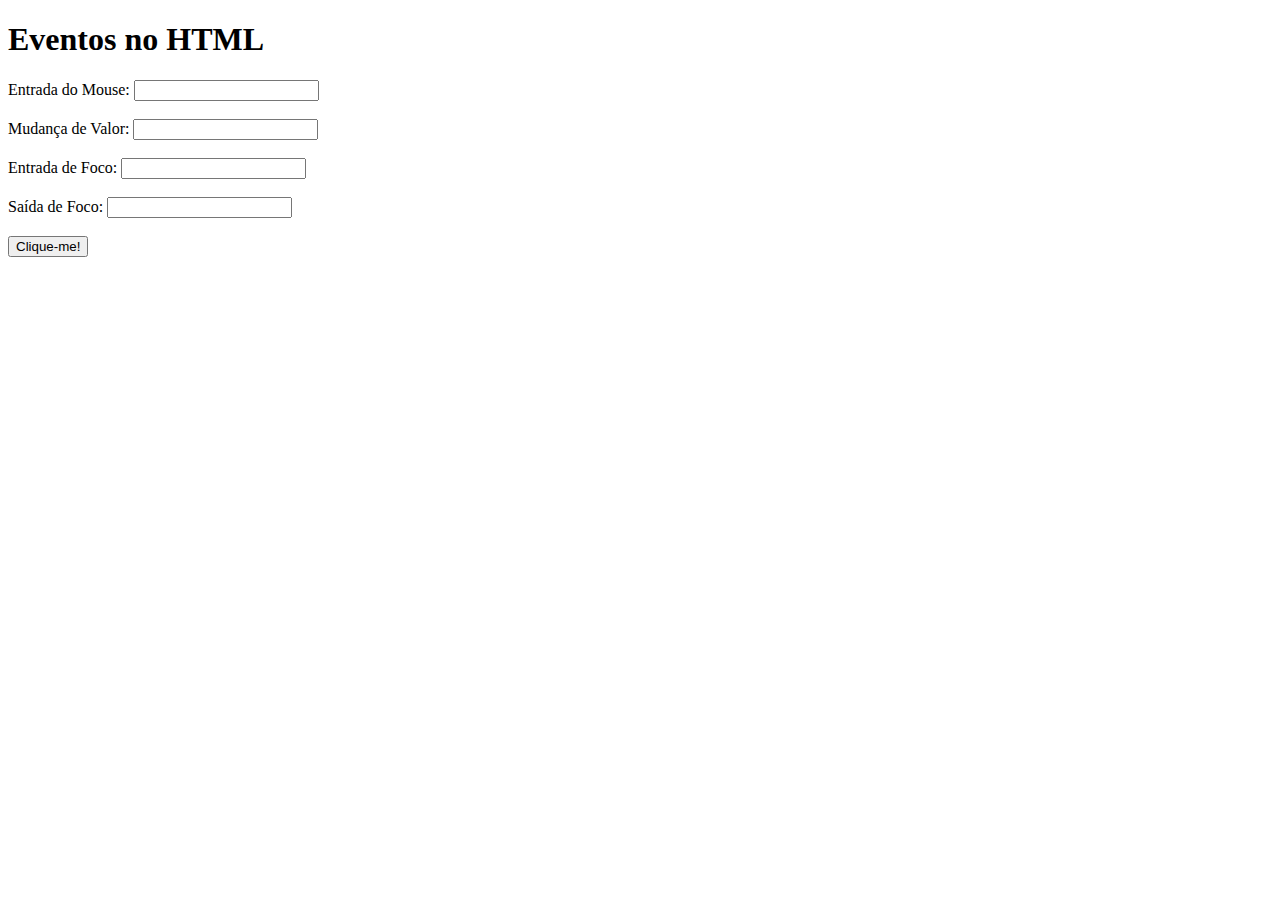
<file: 02-eventos/index.html>
<!DOCTYPE html>
<html lang="en">
<head>
  <meta charset="UTF-8">
  <meta http-equiv="X-UA-Compatible" content="IE=edge">
  <meta name="viewport" content="width=device-width, initial-scale=1.0">
  <title>Eventos no HTML</title>
</head>
<body>
  <h1>Eventos no HTML</h1>

  <div>
    <label for="onMouseEnter">Entrada do Mouse:</label>
    <input type="text" id="onMouseEnter" onmouseenter="onMouseEnter()">
  </div>
  <br>
  <div>
    <label for="onChange">Mudança de Valor:</label>
    <input type="text" id="onChange" onchange="console.log('mudança no valor')">
  </div>
  <br>
  <div>
    <label for="onFocus">Entrada de Foco:</label>
    <input type="text" id="onFocus" onfocus="console.log('foco no elemento')">
  </div>
  <br>
  <div>
    <label for="onBlur">Saída de Foco:</label>
    <input type="text" id="onBlur" onblur="console.log('Desfocar elemento')">
  </div>
  <br>
  <button onclick="onClick()">
    Clique-me!
  </button>

  <script src="./index.js"></script>
</body>
</html>
</file>
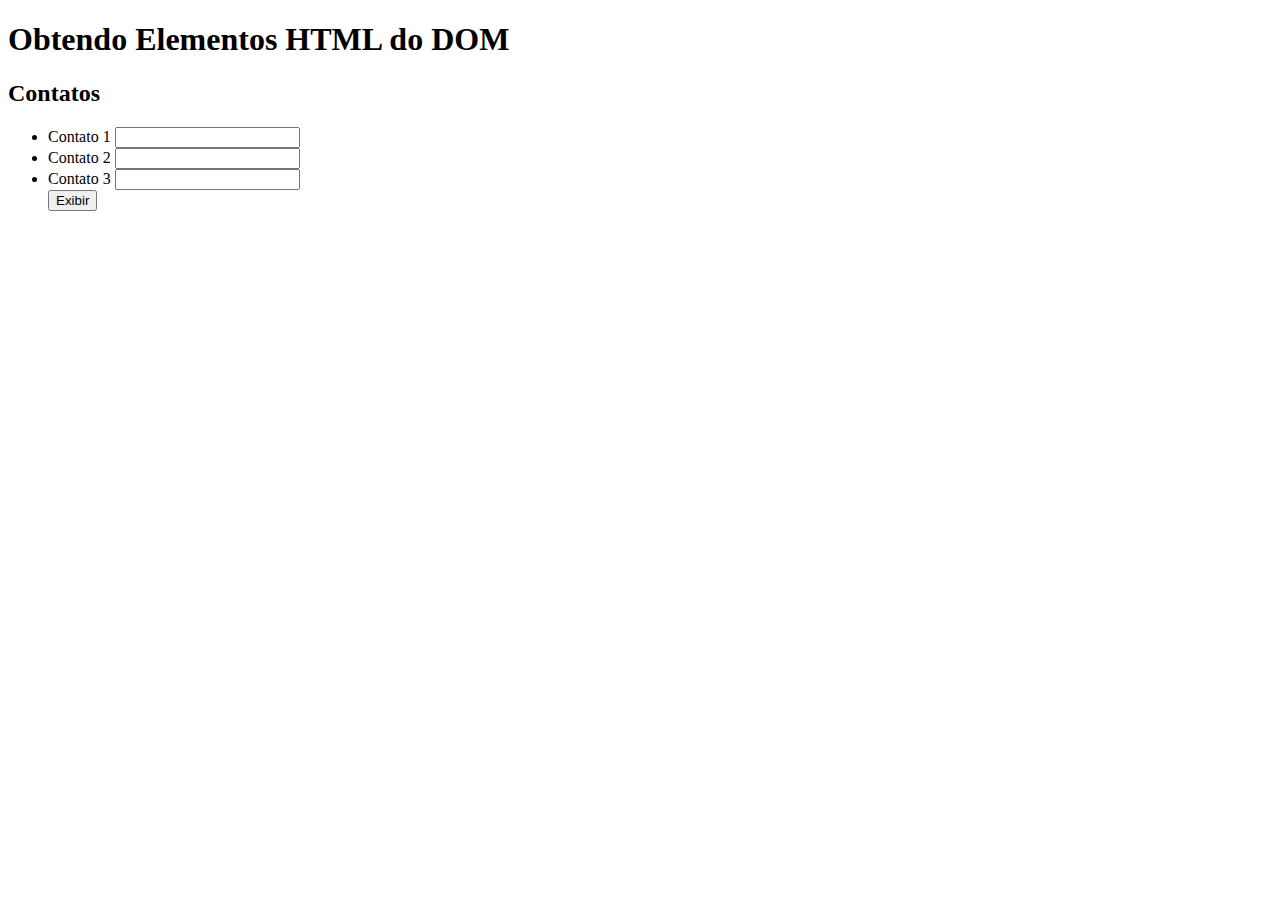
<file: 04-obtendo-elementos/index.html>
<!DOCTYPE html>
<html lang="en">
<head>
  <meta charset="UTF-8">
  <meta http-equiv="X-UA-Compatible" content="IE=edge">
  <meta name="viewport" content="width=device-width, initial-scale=1.0">
  <title>Obtendo Elementos HTML do DOM</title>
  <script src="./index.js"></script>
</head>
<body>
  <h1>Obtendo Elementos HTML do DOM</h1>

  <h2>Contatos</h2>
  
  <ul id="contact-list">
    <li>
      <label for="contact1">Contato 1</label>
      <input type="text" id="contact1" name="contact1" class="contact-input">
    </li>
    <li>
      <label for="contact2">Contato 2</label>
      <input type="text" id="contact2" name="contact2" class="contact-input">
    </li>
    <li>
      <label for="contact3">Contato 3</label>
      <input type="text" id="contact3" name="contact3" class="contact-input">
    </li>
    <button onclick="show()">
      Exibir
    </button>
  </ul>
</body>
</html>
</file>
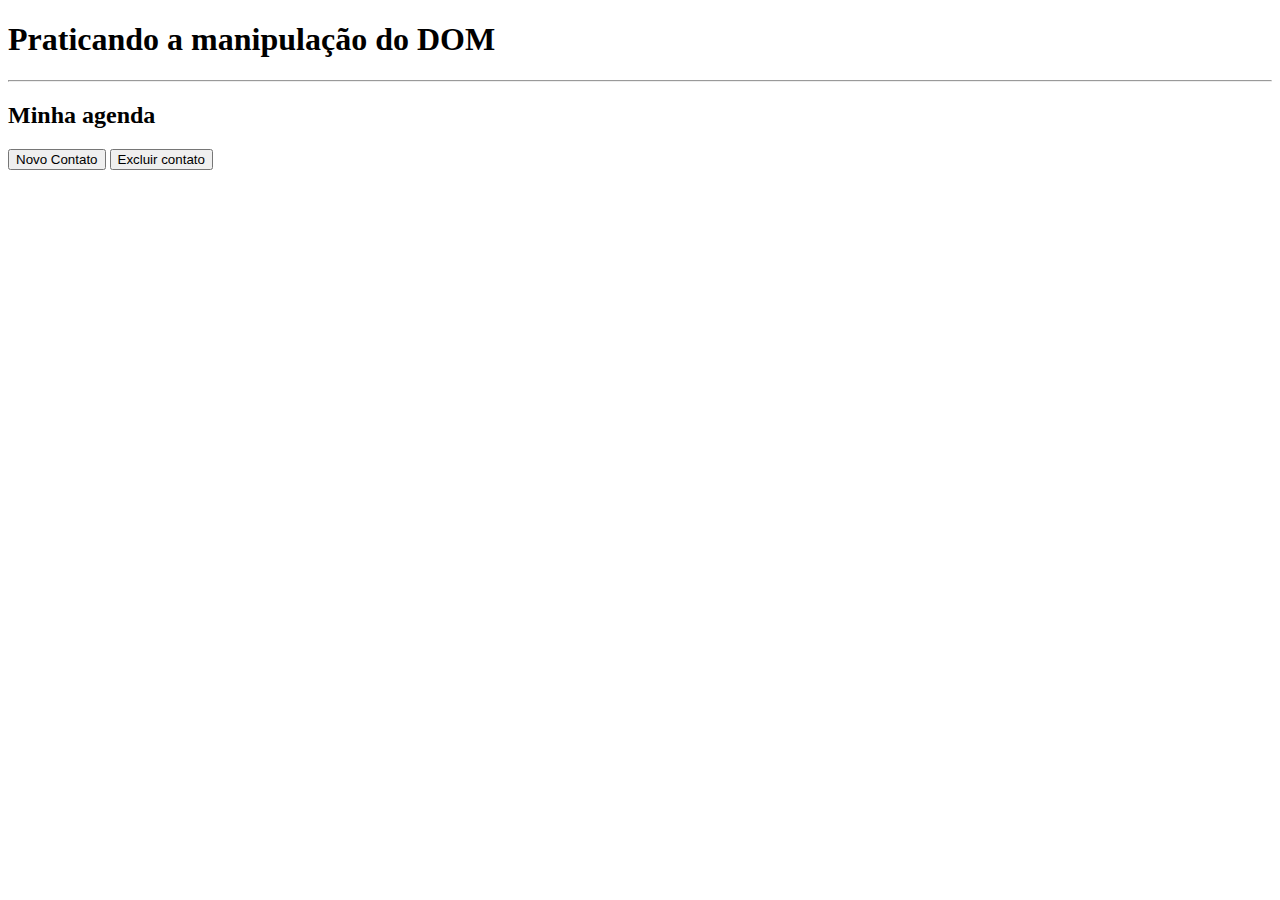
<file: 06-praticando-dom/index.html>
<!DOCTYPE html>
<html lang="en">
<head>
    <meta charset="UTF-8">
    <meta name="viewport" content="width=device-width, initial-scale=1.0">
    <title>Praticando a manipulação do dom</title>
    <script src="./index.js"></script>
</head>
<body>
    <h1>Praticando a manipulação do DOM</h1>
    <hr>

    <h2>Minha agenda</h2>
    
    <button onclick="addContact()">Novo Contato</button>
    <button onclick="removeContact()">Excluir contato</button>

    <section id="contacts-list"></section>
</body>
</html>
</file>
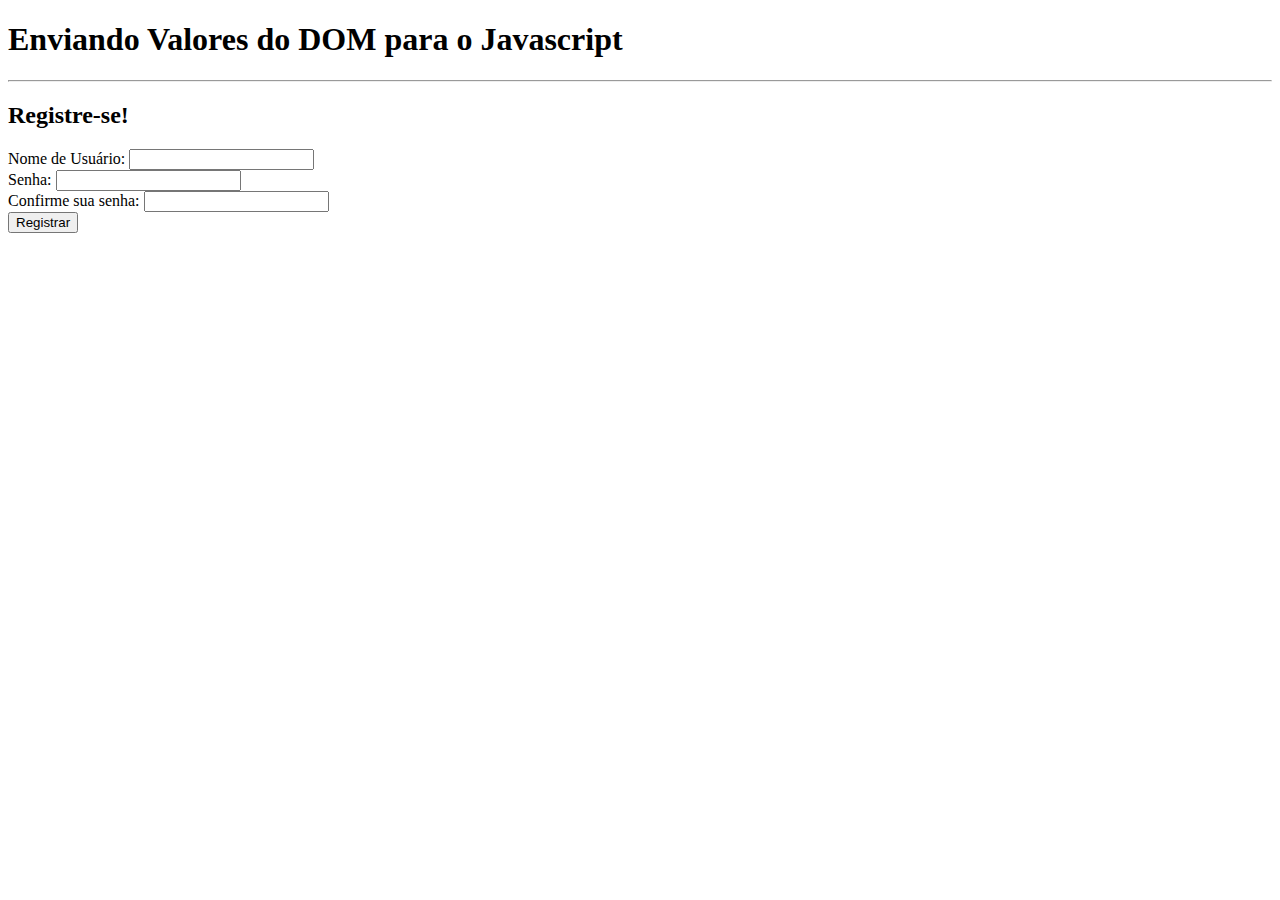
<file: 10-Enviando valores do DOM/index.html>
<!DOCTYPE html>
<html lang="en">
<head>
  <meta charset="UTF-8">
  <meta http-equiv="X-UA-Compatible" content="IE=edge">
  <meta name="viewport" content="width=device-width, initial-scale=1.0">
  <title>Enviando Valores do DOM para o Javascript</title>
  <script src="./index.js"></script>
</head>
<body>
  <h1>Enviando Valores do DOM para o Javascript</h1>
  <hr>

  <h2>Registre-se!</h2>
  <section>
    <label for="username">Nome de Usuário:</label>
    <input type="text" name="username" id="username">
    <br>
    <label for="password">Senha:</label>
    <input type="password" name="password" id="password">
    <br>
    <label for="passwordConfirmation">Confirme sua senha:</label>
    <input type="password" name="passwordConfirmation" id="passwordConfirmation">
    <br>
    <button onclick="register(this.parentNode)">Registrar</button>
  </section>
</body>

</html>
</file>
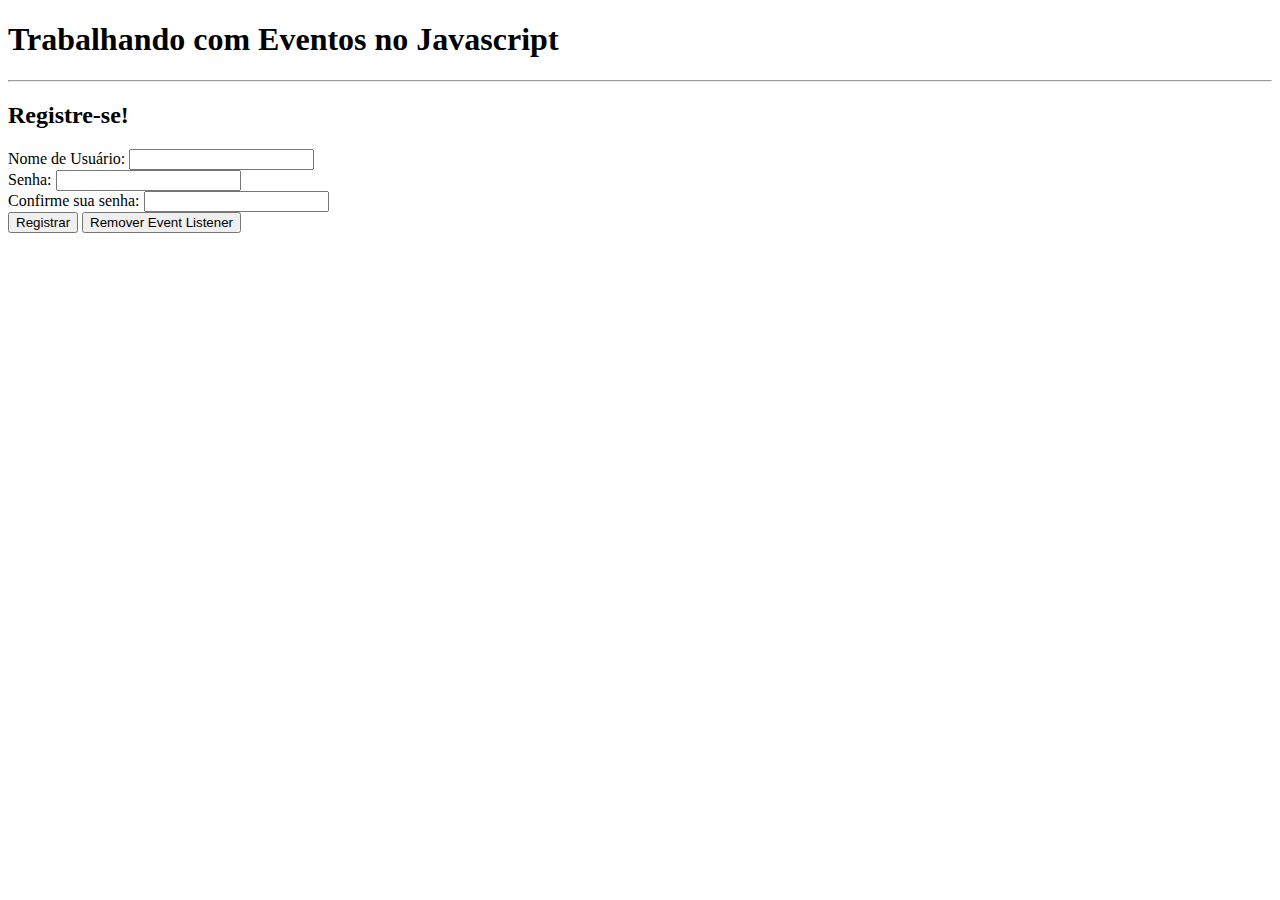
<file: 11-trabalhando com eventos/index.html>
<!DOCTYPE html>
<html lang="en">
<head>
  <meta charset="UTF-8">
  <meta http-equiv="X-UA-Compatible" content="IE=edge">
  <meta name="viewport" content="width=device-width, initial-scale=1.0">
  <title>Trabalhando com Eventos</title>
  <script src="./index.js" defer></script>
</head>
<body>
  <h1>Trabalhando com Eventos no Javascript</h1>
  <hr>

  <h2>Registre-se!</h2>
  <section>
    <label for="username">Nome de Usuário:</label>
    <input type="text" name="username" id="username">
    <br>
    <label for="password">Senha:</label>
    <input type="password" name="password" id="password">
    <br>
    <label for="passwordConfirmation">Confirme sua senha:</label>
    <input type="password" name="passwordConfirmation" id="passwordConfirmation">
    <br>
    <button id="register-button">Registrar</button>
    <button onclick="removeEvent()">Remover Event Listener</button>
  </section>
</body>
</html>
</file>
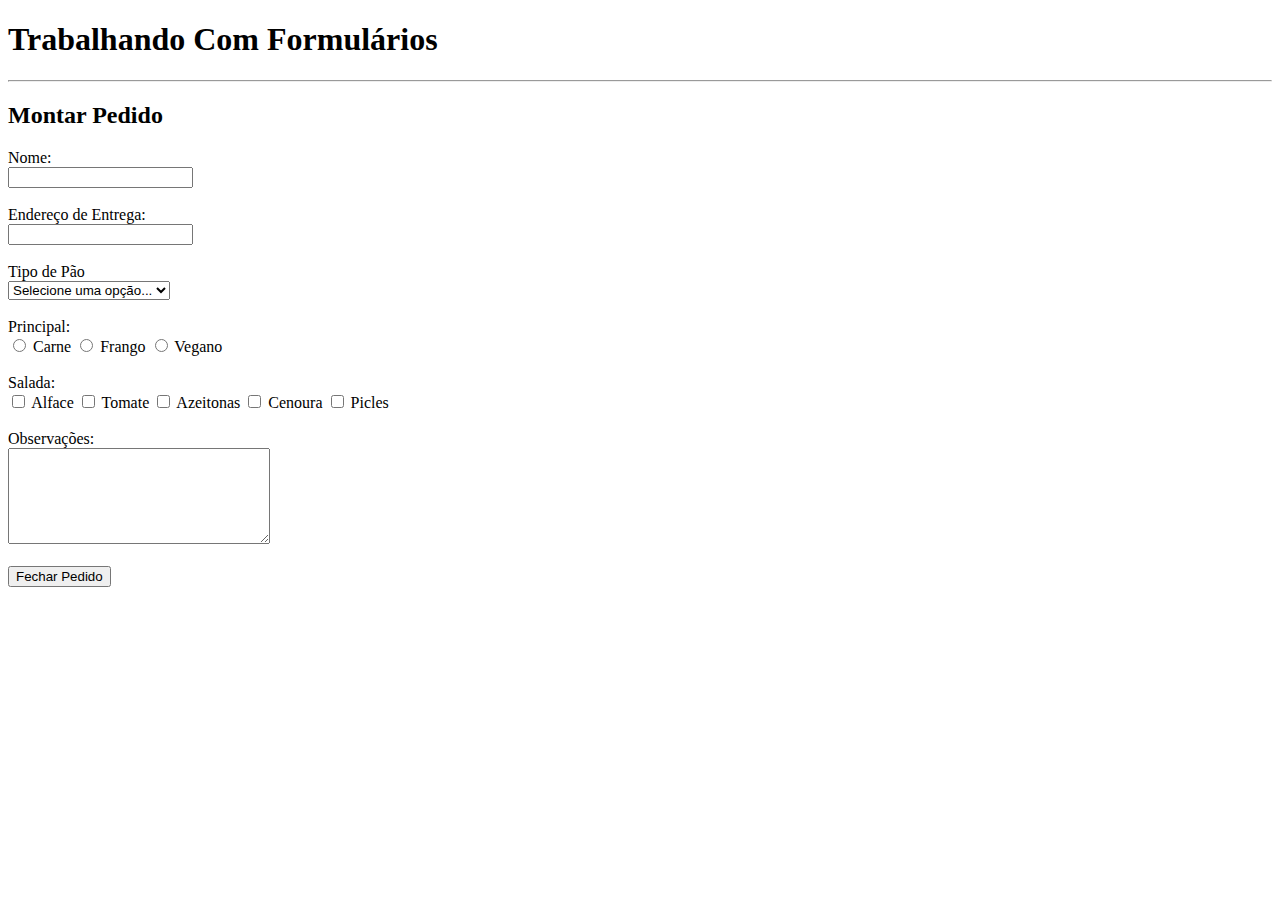
<file: 12-trabalhando-formularios/index.html>
<!DOCTYPE html>
<html lang="en">
<head>
  <meta charset="UTF-8">
  <meta http-equiv="X-UA-Compatible" content="IE=edge">
  <meta name="viewport" content="width=device-width, initial-scale=1.0">
  <title>Trabalhando Com Formulários</title>
  <script src="./index.js" defer></script>
</head>
<body>
  <h1>Trabalhando Com Formulários</h1>
  <hr>

  <h2>Montar Pedido</h2>

  <form id="orderForm">
    <label for="name">Nome:</label>
    <br>
    <input type="text" name="name" id="name">
    <br><br>

    <label for="address">Endereço de Entrega:</label>
    <br>
    <input type="text" name="address" id="address">
    <br><br>

    <label for="breadType">Tipo de Pão</label>
    <br>
    <select name="breadType" id="breadType">
      <option selected disabled>Selecione uma opção...</option>
      <option value="3 queijos">3 queijos</option>
      <option value="Parmesão e orégano">Parmesão e orégano</option>
      <option value="9 grãos">9 grãos</option>
      <option value="Italiano branco">Italiano branco</option>
      <option value="Granola salgada">Granola salgada</option>
      <option value="Manteiga temperada">Manteiga temperada</option>
    </select>
    <br><br>

    <label for="main">Principal:</label>
    <br>
    <input type="radio" name="main" id="main1" value="Carne">
    <label for="main1">Carne</label>
    <input type="radio" name="main" id="main2" value="Frango">
    <label for="main2">Frango</label>
    <input type="radio" name="main" id="main3" value="Vegano">
    <label for="main3">Vegano</label>
    <br><br>

    <label for="salad">Salada:</label>
    <br>
    <input type="checkbox" name="salad" id="salad1" value="Alface">
    <label for="salad1">Alface</label>
    <input type="checkbox" name="salad" id="salad2" value="Tomate">
    <label for="salad2">Tomate</label>
    <input type="checkbox" name="salad" id="salad3" value="Azeitonas">
    <label for="salad3">Azeitonas</label>
    <input type="checkbox" name="salad" id="salad4" value="Cenoura">
    <label for="salad4">Cenoura</label>
    <input type="checkbox" name="salad" id="salad5" value="Picles">
    <label for="salad5">Picles</label>
    <br><br>

    <label for="observations">Observações:</label>
    <br>
    <textarea name="observations" id="observations" cols="30" rows="6"></textarea>
    <br><br>

    <button type="submit">Fechar Pedido</button>
  </form>
</body>
</html>
</file>
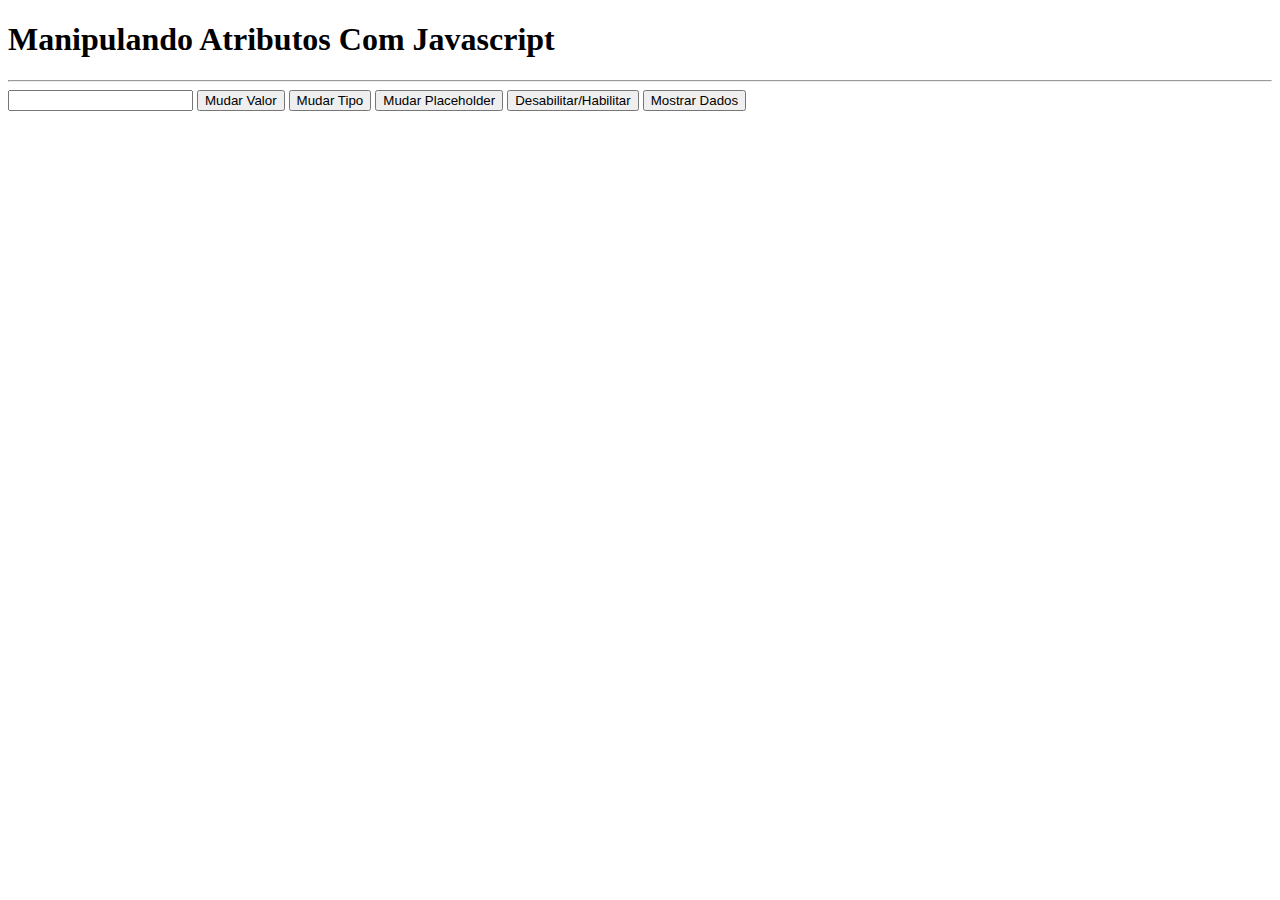
<file: 18-Manipulando atributos/index.html>
<!DOCTYPE html>
<html lang="en">
<head>
  <meta charset="UTF-8">
  <meta http-equiv="X-UA-Compatible" content="IE=edge">
  <meta name="viewport" content="width=device-width, initial-scale=1.0">
  <title>Manipulando Atributos Com Javascript</title>
  <script src="./index.js" defer></script>
</head>
<body>
  <h1>Manipulando Atributos Com Javascript</h1>
  <hr>

  <input type="text" name="input" id="input" data-something-else="Algum valor">

  <button id="value">Mudar Valor</button>
  <button id="type">Mudar Tipo</button>
  <button id="placeholder">Mudar Placeholder</button>
  <button id="disable">Desabilitar/Habilitar</button>
  <button id="data">Mostrar Dados</button>
</body>
</html>
</file>
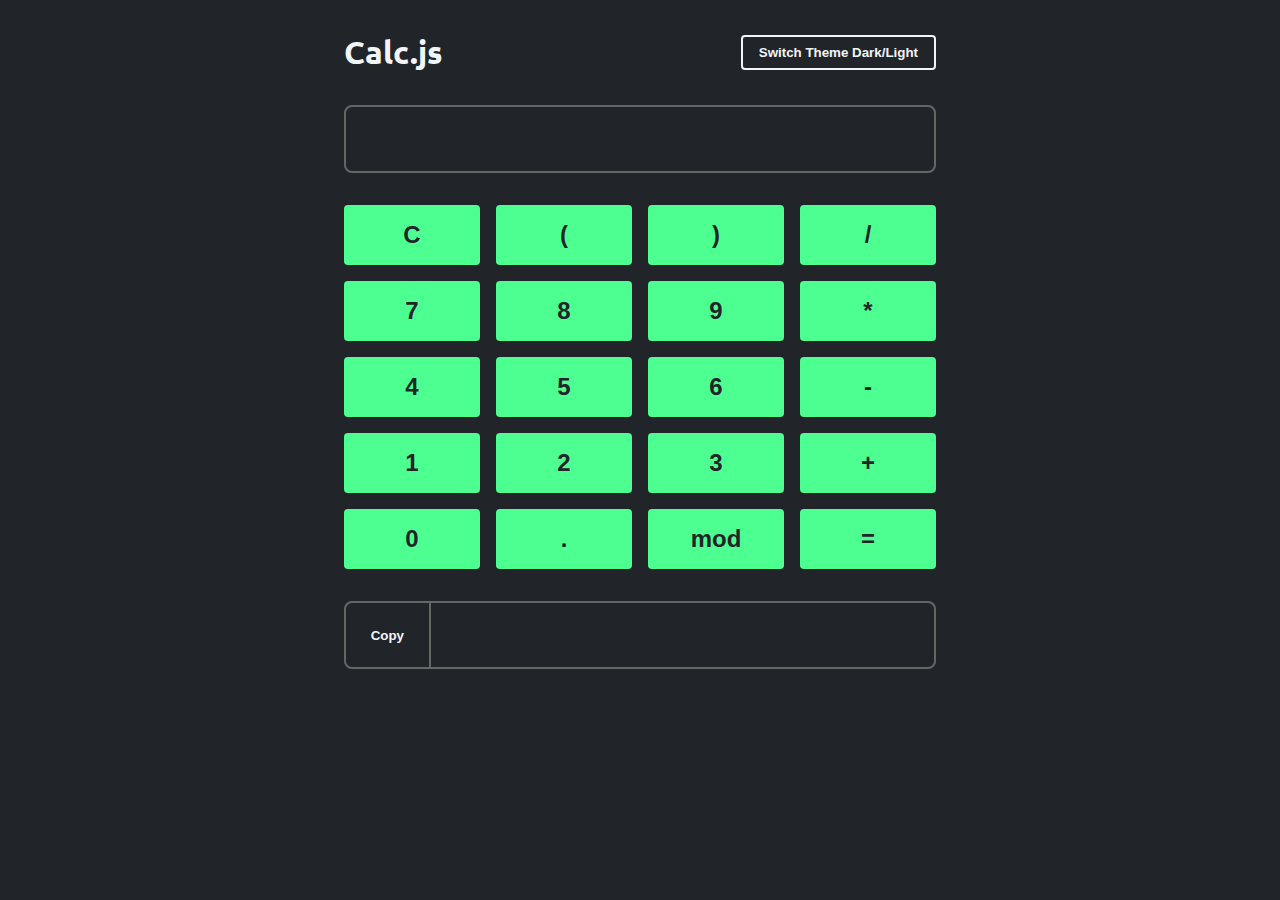
<file: 19-projeto-calc-js/index.html>
<!DOCTYPE html>
<html lang="en">
<head>
  <meta charset="UTF-8">
  <meta http-equiv="X-UA-Compatible" content="IE=edge">
  <meta name="viewport" content="width=device-width, initial-scale=1.0">
  <link rel="preconnect" href="https://fonts.googleapis.com">
  <link rel="preconnect" href="https://fonts.gstatic.com" crossorigin>
  <link href="https://fonts.googleapis.com/css2?family=Ubuntu:wght@400;700&display=swap" rel="stylesheet">
  <title>Projeto Prático Guiado 1</title>
  <link rel="stylesheet" href="style.css">
  <script src="./index.js" defer></script>
</head>
<body>
  <main data-theme="dark">
    <header class="flex align-center justify-between">
      <h1>Calc.js</h1>
      <button id="themeSwitcher">Switch Theme Dark/Light</button>
    </header>
    <input type="text" id="input">
    <div id="keys">
      <button id="clear">C</button>
      <button class="charKey" data-value=" ( ">(</button>
      <button class="charKey" data-value=" ) ">)</button>
      <button class="charKey" data-value=" / ">/</button>
      <button class="charKey" data-value="7">7</button>
      <button class="charKey" data-value="8">8</button>
      <button class="charKey" data-value="9">9</button>
      <button class="charKey" data-value=" * ">*</button>
      <button class="charKey" data-value="4">4</button>
      <button class="charKey" data-value="5">5</button>
      <button class="charKey" data-value="6">6</button>
      <button class="charKey" data-value=" - ">-</button>
      <button class="charKey" data-value="1">1</button>
      <button class="charKey" data-value="2">2</button>
      <button class="charKey" data-value="3">3</button>
      <button class="charKey" data-value=" + ">+</button>
      <button class="charKey" data-value="0">0</button>
      <button class="charKey" data-value=".">.</button>
      <button class="charKey" data-value=" % ">mod</button>
      <button id="equal">=</button>
    </div>
    <section class="flex align-center justify-between">
      <button id="copyToClipboard">Copy</button>
      <input type="text" id="result" disabled>
    </section>
  </main>
</body>
</html>
</file>
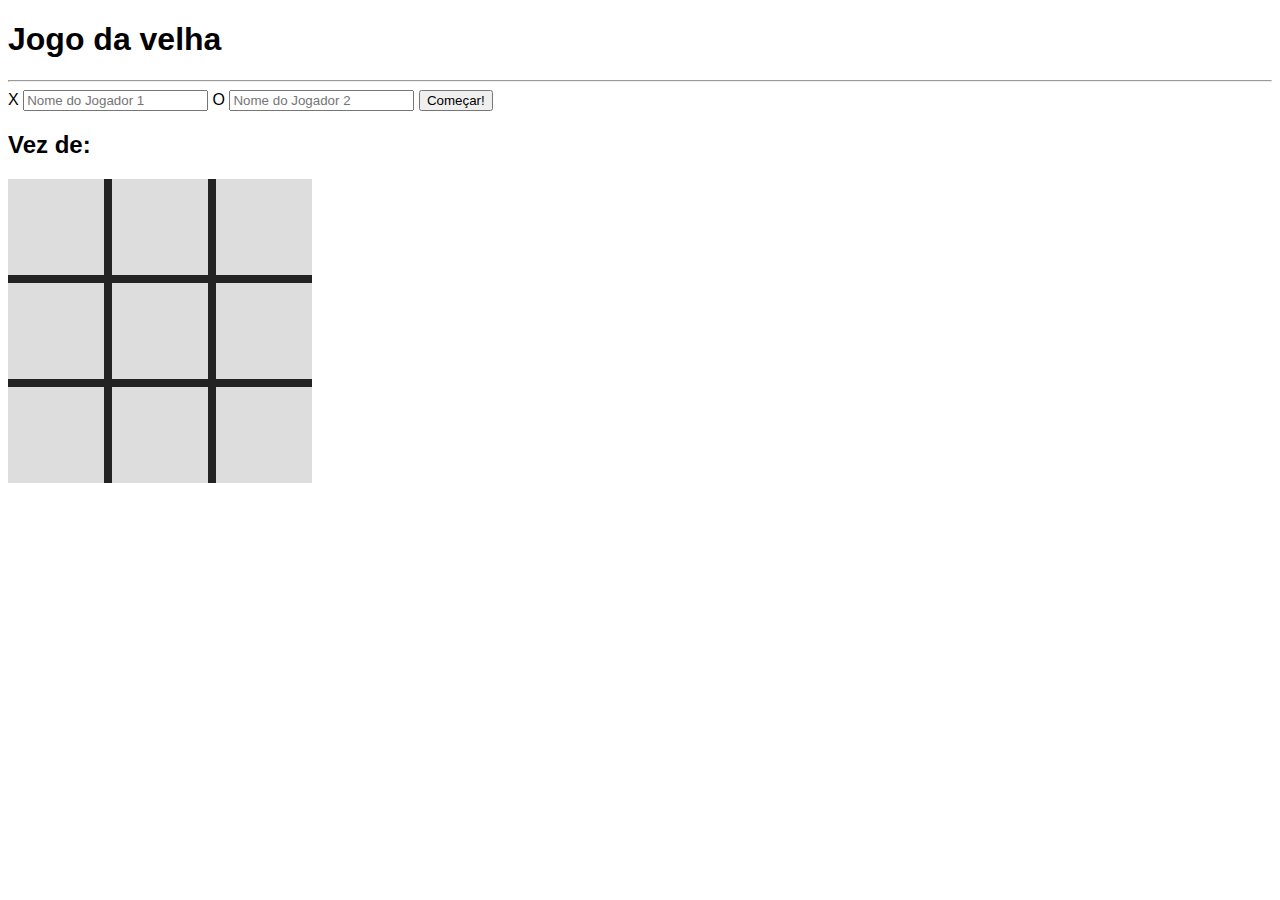
<file: 21-JogoDaVelha/index.html>
<!DOCTYPE html>
<html lang="en">
<head>
    <meta charset="UTF-8">
    <meta name="viewport" content="width=device-width, initial-scale=1.0">
    <title>Jogo da Velha</title>
    <link rel="stylesheet" href="style.css">
    <script src="index.js" defer></script>
</head>
<body>
    <h1>Jogo da velha</h1>
    <hr>
    <label for ="player1">X</label>
    <input type="text" id="player1" placeholder="Nome do Jogador 1">
    <label for ="player2">O</label>
    <input type="text" id="player2" placeholder="Nome do Jogador 2">
    <button id="start">Começar!</button>
    <h2>Vez de: <span id="turnPlayer"></span></h2>
    <section id="gameBoard">
        <span data-region="0.0"></span>
        <span data-region="0.1"></span>
        <span data-region="0.2"></span>
        <span data-region="1.0"></span>
        <span data-region="1.1"></span>
        <span data-region="1.2"></span>
        <span data-region="2.0"></span>
        <span data-region="2.1"></span>
        <span data-region="2.2"></span>
    </section>
</body>
</html>
</file>
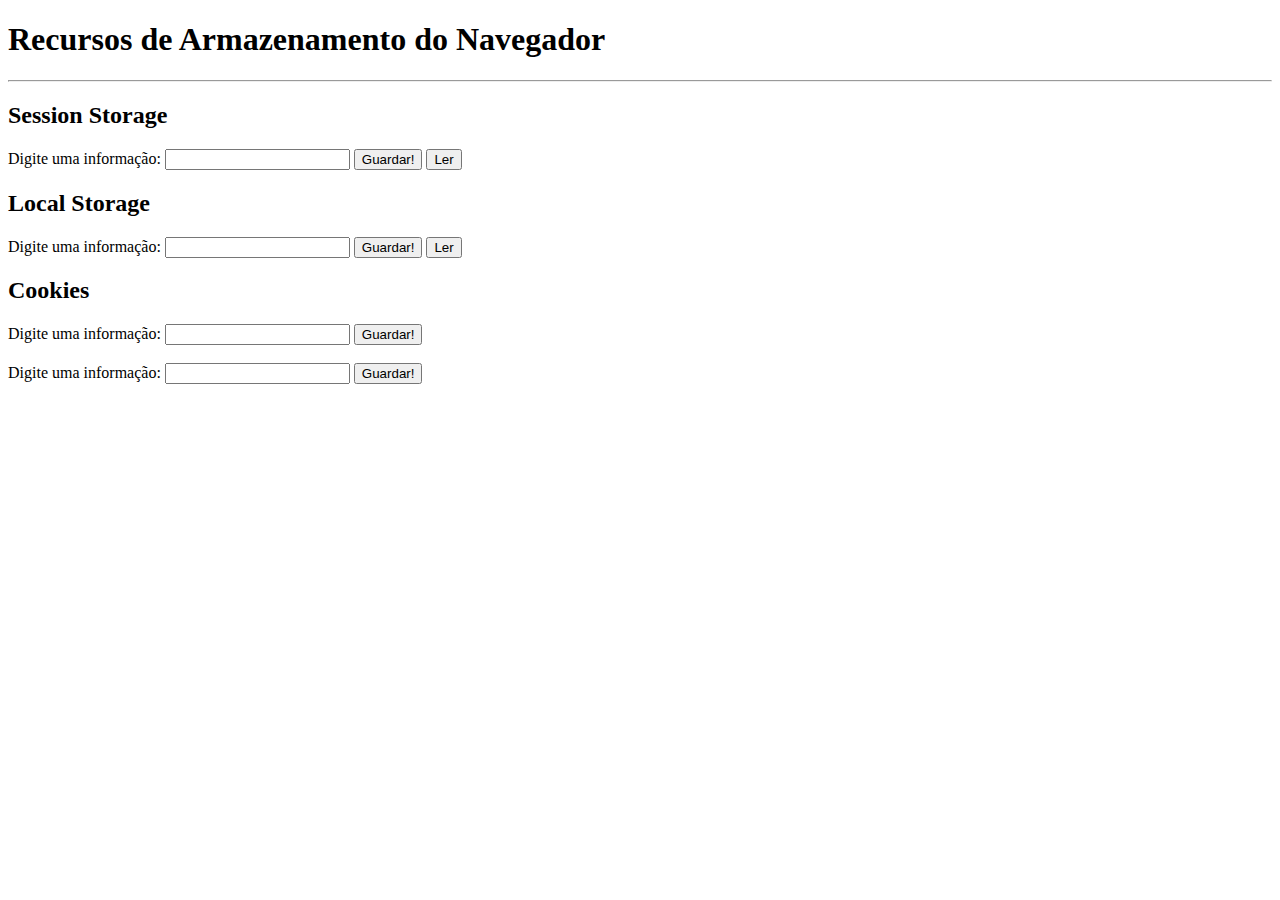
<file: 24-armazenamento-navegador/index.html>
<!DOCTYPE html>
<html lang="en">
<head>
  <meta charset="UTF-8">
  <meta http-equiv="X-UA-Compatible" content="IE=edge">
  <meta name="viewport" content="width=device-width, initial-scale=1.0">
  <title>Recursos de Armazenamento do Navegador</title>
  <script src="./index.js" defer></script>
</head>
<body>
  <h1>Recursos de Armazenamento do Navegador</h1>
  <hr>
  <h2>Session Storage</h2>
  <label for="session">Digite uma informação:</label>
  <input type="text" id="session">
  <button id="sessionBtn">Guardar!</button>
  <button id="readSesssion">Ler</button>
  <h2>Local Storage</h2>
  <label for="local">Digite uma informação:</label>
  <input type="text" id="local">
  <button id="localBtn">Guardar!</button>
  <button id="readLocal">Ler</button>
  <h2>Cookies</h2>
  <label for="cookie">Digite uma informação:</label>
  <input type="text" id="cookie">
  <button id="cookieBtn">Guardar!</button>
  <br><br>
  <label for="cookie2">Digite uma informação:</label>
  <input type="text" id="cookie2">
  <button id="cookie2Btn">Guardar!</button>
</body>
</html>
</file>
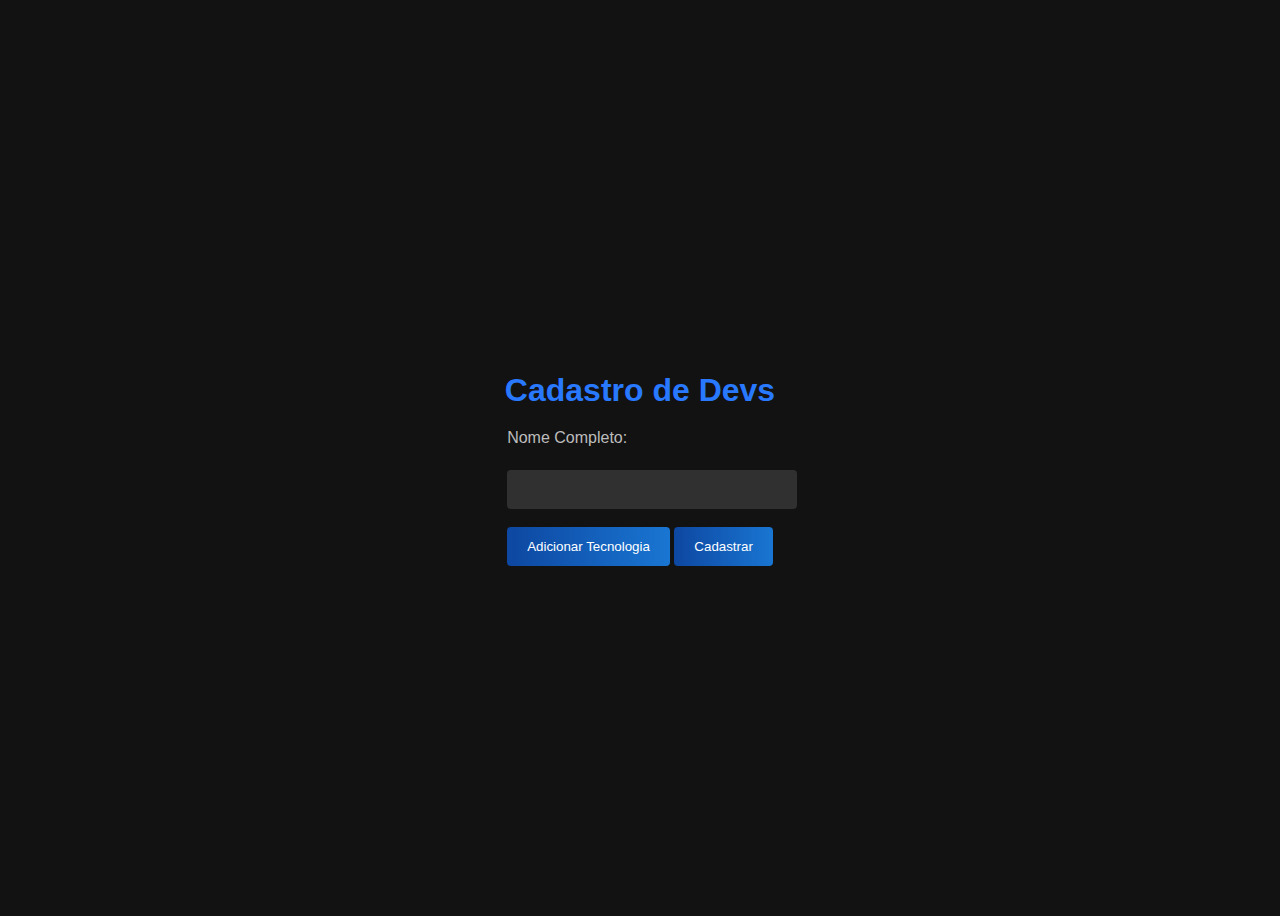
<file: 12 - exercicio/cadastro.html>
<!DOCTYPE html>
<html>
<head>
  <title>Cadastro de Devs</title>
  <link rel="stylesheet" href="style.css">
</head>
<body>
  <h1>Cadastro de Devs</h1>
  <form id="devForm">
    <label for="nome">Nome Completo:</label><br>
    <input type="text" id="nome" name="nome"><br><br>
    <div id="technologies"> 
    </div>
    <button type="button" id="addTecnologiaBtn">Adicionar Tecnologia</button>
    <button type="submit" id="cadastrarBtn">Cadastrar</button> 
  </form>
  <script src="cadastro.js"></script>
  <script src="style.css"></script>
</body>
</html>
</file>
<file: 19-projeto-calc-js/style.css>
* {
    box-sizing: border-box;
    margin: 0;
    padding: 0;
  }
  
  :root {
    --bg-color: #212529;
    --border-color: #666;
    --font-color: #f1f5f9;
    --primary-color: #4dff91;
    --error-color: #ff0043;
  }
  
  body {
    background-color: var(--bg-color);
    color: var(--font-color);
    font-family: "Ubuntu", sans-serif;
  }
  
  main {
    display: block;
    margin: 0 auto;
    max-width: 40rem;
    padding: 0 1.5rem 2.5rem;
    position: relative;
  }
  
  header {
    padding: 2rem 0;
  }
  
  #themeSwitcher {
    background-color: var(--bg-color);
    border: .125rem solid var(--font-color);
    color: var(--font-color);
  }
  
  #themeSwitcher:hover {
    background-color: var(--font-color);
    color: var(--bg-color);
  }
  
  button {
    background-color: var(--primary-color);
    border: none;
    border-radius: .25rem;
    font-weight: 700;
    padding: .5rem 1rem;
    transition: .15s;
  }
  
  input {
    background-color: var(--bg-color);
    border: 2px solid var(--border-color);
    border-radius: .5rem;
    color: var(--font-color);
    display: block;
    font-size: 1.75rem;
    margin: 0 auto;
    padding: 1rem;
    text-align: end;
    width: 100%;
  }
  
  #keys {
    display: grid;
    grid-template-columns: 1fr 1fr 1fr 1fr;
    gap: 1rem;
    margin: 2rem 0;
  }
  
  #keys button {
    color: var(--bg-color);
    cursor: pointer;
    font-size: 1.5rem;
    padding: 1rem;
  }
  
  #keys button:hover {
    filter: brightness(0.8);
  }
  
  #result {
    border-width: 2px 2px 2px 0;
    border-radius: 0 .5rem .5rem 0;
  }
  
  #copyToClipboard {
    background-color: transparent;
    border: solid var(--border-color);
    border-width: 2px;
    border-radius: .5rem 0 0 .5rem;
    color: var(--font-color);
    cursor: pointer;
    display: block;
    height: 4.25rem;
    width: 6rem;
  }
  
  .flex {
    display: flex;
  }
  
  .align-center {
    align-items: center;
  }
  
  .justify-between {
    justify-content: space-between;
  }
  
  .error {
    background-color: var(--error-color);
  }
  
  .success {
    border-color: var(--primary-color) !important;
    color: var(--primary-color) !important;
  }
</file>
<file: 21-JogoDaVelha/style.css>
body {
    font-family: sans-serif;
}

#gameBoard {
background-color: #232323;
display: grid;
grid-template-columns: 6rem 6rem 6rem;
grid-template-rows: 6rem 6rem 6rem;
gap: .5rem;
margin-bottom: 1.5rem;
max-width: 19rem;
}

#gameBoard span {
background-color: #ddd;
display: grid;
place-content: center;
font-size: 5rem;
}

#gameBoard span.win {
background-color: #25a340;
}

.cursor-pointer {
cursor: pointer;
}
</file>
<file: 12 - exercicio/style.css>
body {
    /* Define a fonte do texto para 'Roboto', uma fonte moderna e sem serifa do Google Fonts */
    font-family: 'Roboto', sans-serif; 

    /* Define a cor de fundo para um cinza escuro, criando a base do tema escuro */
    background-color: #121212; 

    /* Define a cor do texto para um cinza claro, contrastando com o fundo escuro */
    color: #e0e0e0;

    /* Transforma o body em um container Flexbox para centralizar vertical e horizontalmente */
    display: flex; 
    flex-direction: column; 
    align-items: center; 
    justify-content: center; 
    height: 100vh; 
}

.container {
    /* Define a largura máxima do container para 600 pixels */
    max-width: 600px;
    
    /* Define o espaçamento interno do container para 30 pixels em todos os lados */
    padding: 30px;
    
    /* Define o raio das bordas do container para 8 pixels, criando cantos arredondados */
    border-radius: 8px;
    
    /* Define a cor de fundo do container para um cinza escuro, mais claro que o fundo do body */
    background-color: #212121;

    /* Adiciona uma sombra suave ao container, com uma cor azul escura para combinar com o tema */
    box-shadow: 0px 4px 8px rgba(0, 0, 139, 0.2);
}

h1 {
    /* Define a cor do título para um azul vibrante, destacando-o no tema escuro */
    color: #2979FF;

    /* Adiciona uma margem inferior ao título para separá-lo visualmente do conteúdo abaixo */
    margin-bottom: 20px;
}

label {
    /* Define o tamanho da fonte dos labels para 1rem */
    font-size: 1rem;
    
    /* Define a cor do texto dos labels para um cinza claro */
    color: #bdbdbd; 

    /* Define os labels como blocos para melhor organização visual */
    display: block; 

    /* Adiciona uma margem inferior aos labels para separá-los dos inputs */
    margin-bottom: 5px; 
}

/* Estiliza os inputs de texto */
input[type="text"] {
    /* Define a cor de fundo dos inputs para um cinza escuro, combinando com o tema */
    background-color: #303030;

    /* Define a cor do texto dos inputs para um cinza claro */
    color: #e0e0e0; 

    /* Remove a borda padrão dos inputs */
    border: none; 

    /* Define o espaçamento interno dos inputs para 12 pixels em todos os lados */
    padding: 12px; 

    /* Define o raio das bordas dos inputs para 4 pixels, criando cantos arredondados */
    border-radius: 4px;

    /* Define a largura dos inputs para 100% do container pai, ocupando todo o espaço disponível */
    width: 100%; 

    /* Adiciona uma transição suave para a cor de fundo dos inputs quando o usuário interage com eles */
    transition: background-color 0.3s ease;
}

/* Estiliza os inputs de texto quando o usuário está com o mouse sobre eles */
input[type="text"]:hover {
    /* Define a cor de fundo dos inputs para um cinza um pouco mais claro quando o usuário passa o mouse sobre eles, criando um efeito sutil */
    background-color: #424242;
}

/* Estiliza os inputs de texto quando o usuário está digitando neles */
input[type="text"]:focus {
    /* Define a cor de fundo dos inputs para um azul escuro quando o usuário está digitando neles, destacando o input ativo */
    background-color: #0D47A1;

    /* Define a cor do texto dos inputs para branco quando o usuário está digitando neles, melhorando a legibilidade */
    color: white;
}

/* Estiliza os botões */
button {
    /* Define a cor de fundo dos botões para um gradiente linear que vai do azul escuro (#0D47A1) ao azul mais claro (#1976D2) */
    background-image: linear-gradient(to right, #0D47A1, #1976D2); 

    /* Define a cor do texto dos botões para branco */
    color: white;

    /* Remove a borda padrão dos botões */
    border: none;

    /* Define o espaçamento interno dos botões para 12 pixels em todos os lados */
    padding: 12px 20px; 

    /* Define o raio das bordas dos botões para 4 pixels, criando cantos arredondados */
    border-radius: 4px; 

    /* Define o cursor do mouse para um ponteiro (mãozinha) quando o usuário passa o mouse sobre o botão, indicando que ele é clicável */
    cursor: pointer;

    /* Define uma transição suave para a opacidade do botão quando o usuário passa o mouse sobre ele, criando um efeito sutil de destaque */
    transition: opacity 0.3s ease;
}

/* Estiliza os botões quando o usuário passa o mouse sobre eles */
button:hover {
    /* Define a opacidade dos botões para 0.8 (80%) quando o usuário passa o mouse sobre eles, criando um efeito de destaque sutil */
    opacity: 0.8; 
}

#technologies > div {
    /* Define a cor de fundo das linhas de tecnologias para um cinza escuro, um pouco mais claro que o fundo do container */
    background-color: #303030; 
    
    /* Define o espaçamento interno das linhas de tecnologias para 10 pixels em todos os lados */
    padding: 10px; 
    
    /* Define o raio das bordas das linhas de tecnologias para 4 pixels, criando cantos arredondados */
    border-radius: 4px; 
    
    /* Adiciona uma margem inferior de 15 pixels entre as linhas de tecnologias */
    margin-bottom: 15px;
    
    /* Define a largura das linhas de tecnologias para 100% do container pai, ocupando todo o espaço disponível */
    width: 100%;
}

/* Estiliza os botões "Remover" nas linhas de tecnologias */
.remove-btn { 
    /* Define a cor de fundo dos botões "Remover" para um vermelho escuro (#b71c1c) */
    background-color: #b71c1c; 

    /* Define a cor do texto dos botões "Remover" para branco */
    color: white;

    /* Remove a borda padrão dos botões */
    border: none;

    /* Define o espaçamento interno dos botões "Remover" para 8 pixels em todos os lados */
    padding: 8px 16px;

    /* Define o raio das bordas dos botões "Remover" para 4 pixels, criando cantos arredondados */
    border-radius: 4px;

    /* Define o cursor do mouse para um ponteiro (mãozinha) quando o usuário passa o mouse sobre o botão, indicando que ele é clicável */
    cursor: pointer;

    /* Define uma transição suave para a cor de fundo do botão quando o usuário passa o mouse sobre ele, criando um efeito visual agradável */
    transition: background-color 0.3s ease;
}

/* Estiliza os botões "Remover" quando o usuário passa o mouse sobre eles */
.remove-btn:hover {
    /* Define a cor de fundo dos botões "Remover" para um vermelho mais escuro (#d32f2f) quando o usuário passa o mouse sobre eles */
    background-color: #d32f2f;
}

/* Estiliza os radio buttons e seus labels */
input[type="radio"] + label {
    /* Define a cor do texto dos labels dos radio buttons para um cinza claro */
    color: #bdbdbd;

    /* Adiciona uma margem esquerda de 10 pixels aos labels dos radio buttons, criando um espaçamento visual entre os radio buttons e seus labels */
    margin-left: 10px;
}
</file>
